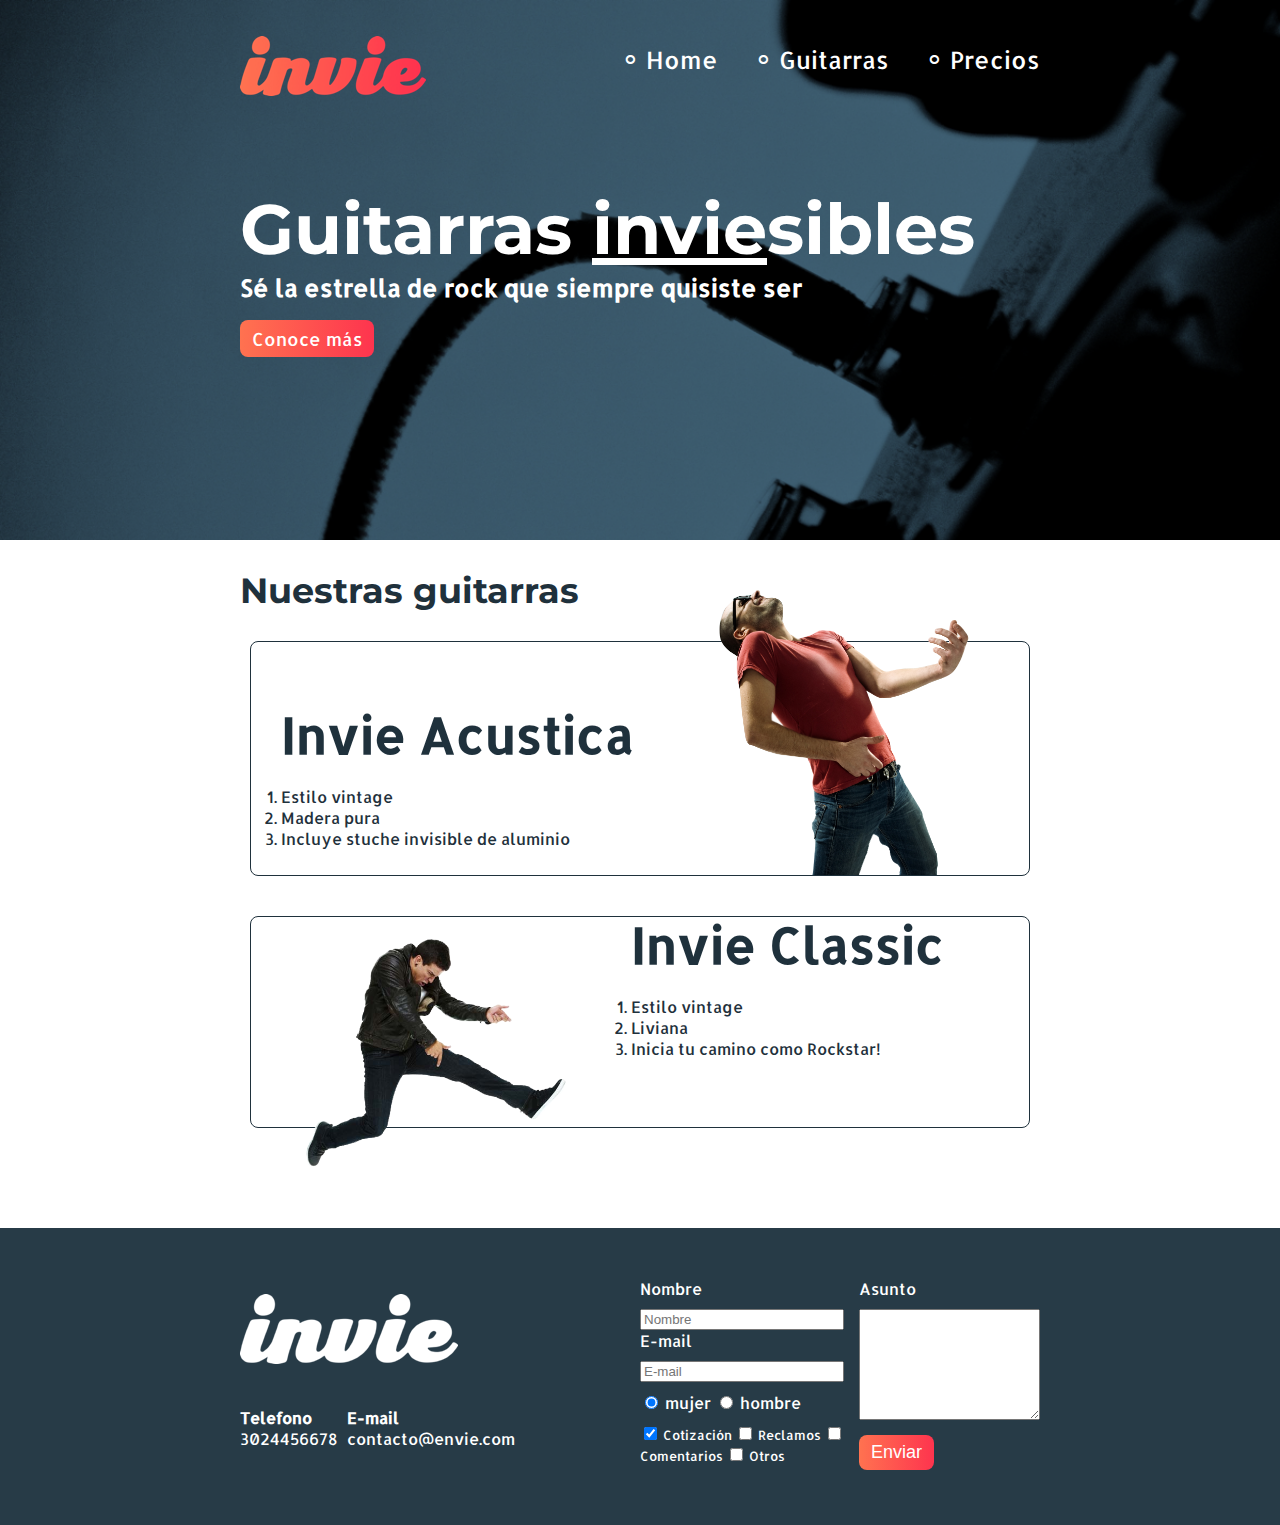
<file: index.html>
<!DOCTYPE html>
<html>
  <head>
    <title>Invie - tus mejores guitarras!!</title>
    <meta charset='utf-8' />
    <link rel='stylesheet' href='css/invie.css' type='text/css' />
    <link href='https://fonts.googleapis.com/css?family=Allerta|Montserrat:400,700' rel='stylesheet' type='text/css'>
  </head>
  <body>
    <section id='portada' class='portada background'> <!-- portada -->
      <header id='header' class='header contenedor'> <!-- header -->
      <figure class='logotipo'>  <!--logotipo -->
        <img src='images/invie.png' width='186' height='60' alt='Invie logotipo' />
      </figure>
      <nav class='menu'>  <!-- menu -->
        <ul>
          <li>
            <a href='index.html'> Home</a>
          </li>
          <li>
            <a href='#guitarras'> Guitarras</a>
          </li>
          <li>
            <a href='precios.html'> Precios</a>
          </li>
        </ul>
      </nav>
    </header>
      <div class='contenedor'>
        <h1 class='titulo'>Guitarras <span>invie</span>sibles</h1>  <!-- titulo -->
        <h3 class='title-a'>Sé la estrella de rock que siempre quisiste ser</h3><!-- resumen -->
        <a class='button' href='#guitarras'>Conoce más</a>  <!-- boton -->
      </div>
    </section>
    <section id='guitarras' class='guitarras contenedor'> <!-- guitarras -->
      <h2>Nuestras guitarras</h2>  <!-- titulo -->
      <article class='guitarra'>  <!-- guitarra 1 -->
        <img  class='right' src='images/invie-acustica.png' alt='Guitarra Invie Acustica' width='350' />
        <div class='contenedor-guitarra-a'>
          <h3 class='title-b'>Invie Acustica</h3>
          <ol>
            <li>Estilo vintage</li>
            <li>Madera pura</li>
            <li>Incluye stuche invisible de aluminio</li>
          </ol>
      </div>
      </article>
      <article class='guitarra b'>  <!-- guitarra 2 -->
        <img class='left' src='images/invie-classic.png' alt='Guitarra Invie Classic' width='350' />
        <div class='contenedor-guitarra-b'>
          <h3 class='title-b'>Invie Classic</h3>
          <ol>
            <li>Estilo vintage</li>
            <li>Liviana</li>
            <li>Inicia tu camino como Rockstar!</li>
          </ol>
        </div>
      </article>
    </section>
    <footer class='footer'>
      <div class='contenedor'>
        <div class='contacto'>
          <img src="images/invie-white.png"
               alt="Logotipo blanco" />
          <a href='tel:+5216622598745'><strong>Telefono</strong> <span>3024456678</span></a>
          <a href="mailto:"><strong>E-mail</strong> <span>contacto@envie.com</span></a>
        </div>
        <form class='formulario'>
          <div class='col1'>
            <label for='nombre'>Nombre</label>
            <input type='text' required placeholder='Nombre' id='nombre' name='nombre' />
            <label for='email'>E-mail</label>
            <input type='email' required placeholder='E-mail' id='email' name='email' />
            <div class='sexo'>
              <label for='mujer'>
                <input type='radio' checked id='mujer' name='sexo' value='mujer'> mujer
              </label>
              <label for='hombre'>
                <input type='radio' id='hombre' name='sexo' value='hombre'> hombre
              </label>
            </div>
            <div class='intereses'>
              <label type='cotizacion'>
                <input type='checkbox' checked id='cotizacion' name='intereses' value='cotizacion'> Cotización
              </label>
              <label type='reclamos'>
                <input type='checkbox' id='reclamos' name='intereses' value='reclamos'> Reclamos
              </label>
              <label type='comentarios'>
                <input type='checkbox' id='comentarios' name='intereses' value='comentarios'> Comentarios
              </label>
              <label type='otros'>
                <input type='checkbox' id='otros' name='intereses' value='otros'> Otros
              </label>
            </div>
          </div>
          <div class='col2'>
            <label for='asunto'>Asunto</label>
            <textarea name='asunto' id='asunto' cols='20' rows='7'></textarea>
            <input type='submit' value='Enviar' class='button'/>
          </div>
        </form>
      </div>
    </footer>
  </body>
</html>
</file>
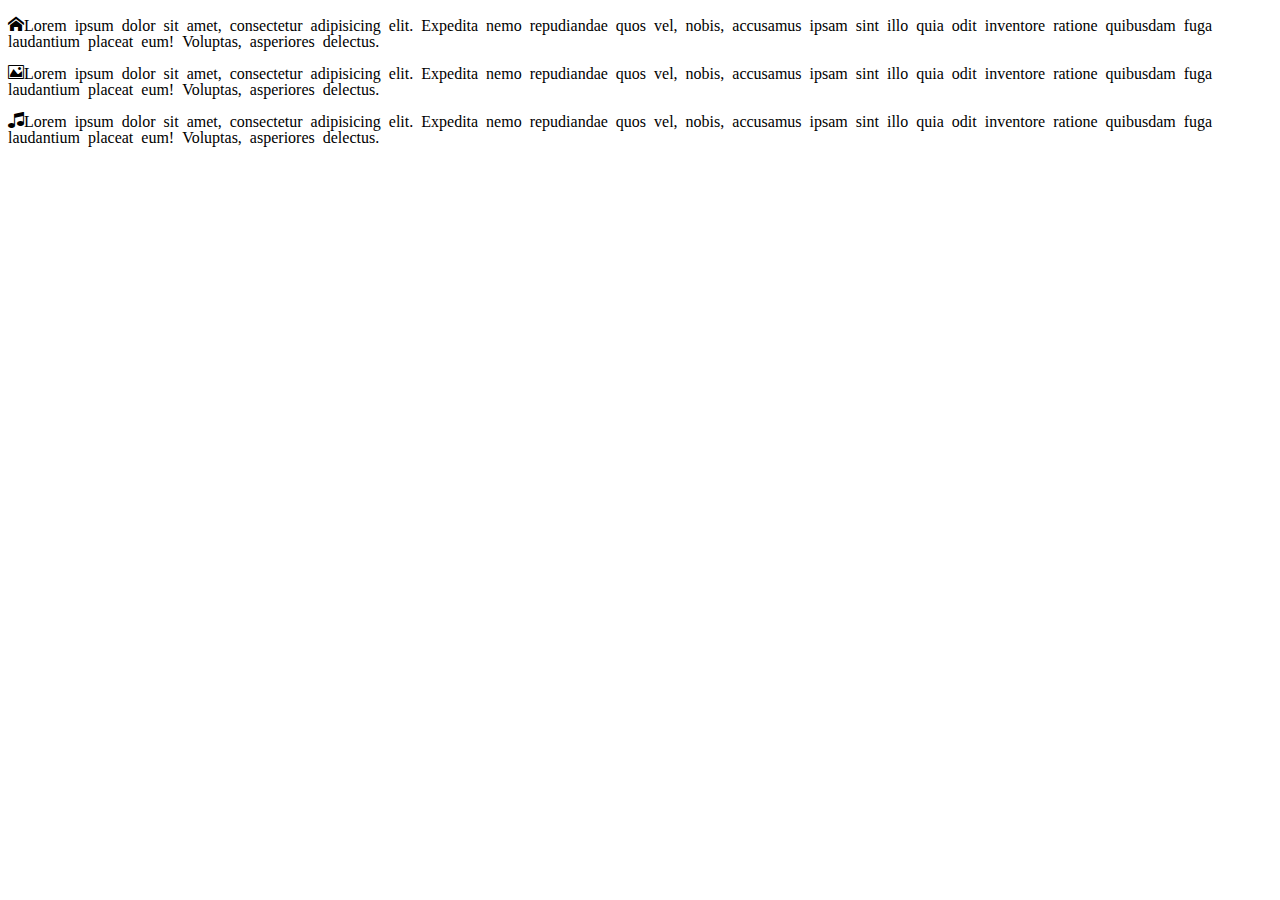
<file: desarrollo-web-online-master/icon-fonts/index.html>
<!DOCTYPE html>
<html lang="en">
<head>
  <meta charset="UTF-8">
  <title>Icon Fonts</title>
  <link rel="stylesheet" href="css/icons.css"/>
</head>
<body>
  <p class="icon-home">Lorem ipsum dolor sit amet, consectetur adipisicing elit. Expedita nemo repudiandae quos vel, nobis, accusamus ipsam sint illo quia odit inventore ratione quibusdam fuga laudantium placeat eum! Voluptas, asperiores delectus.</p>
  <p class="icon-image">Lorem ipsum dolor sit amet, consectetur adipisicing elit. Expedita nemo repudiandae quos vel, nobis, accusamus ipsam sint illo quia odit inventore ratione quibusdam fuga laudantium placeat eum! Voluptas, asperiores delectus.</p>
  <p class="icon-music">Lorem ipsum dolor sit amet, consectetur adipisicing elit. Expedita nemo repudiandae quos vel, nobis, accusamus ipsam sint illo quia odit inventore ratione quibusdam fuga laudantium placeat eum! Voluptas, asperiores delectus.</p>
</body>
</html>
</file>
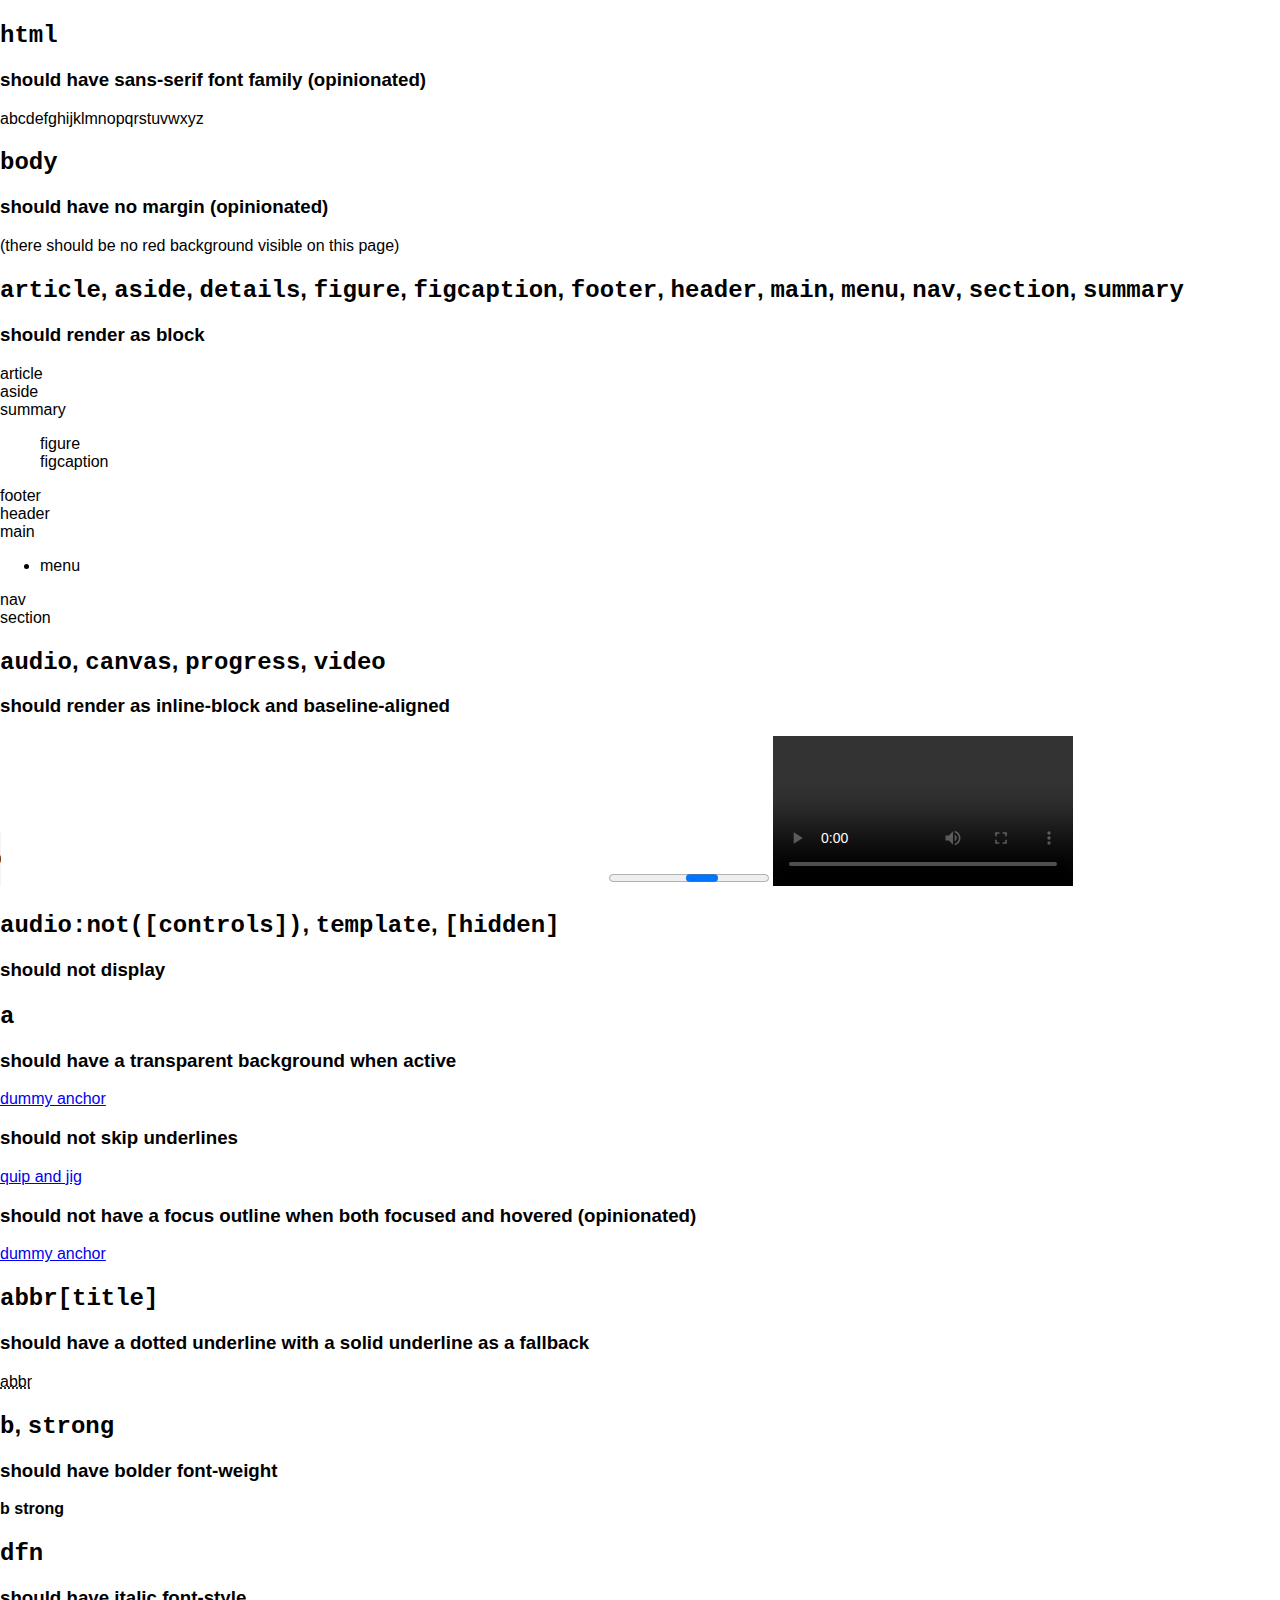
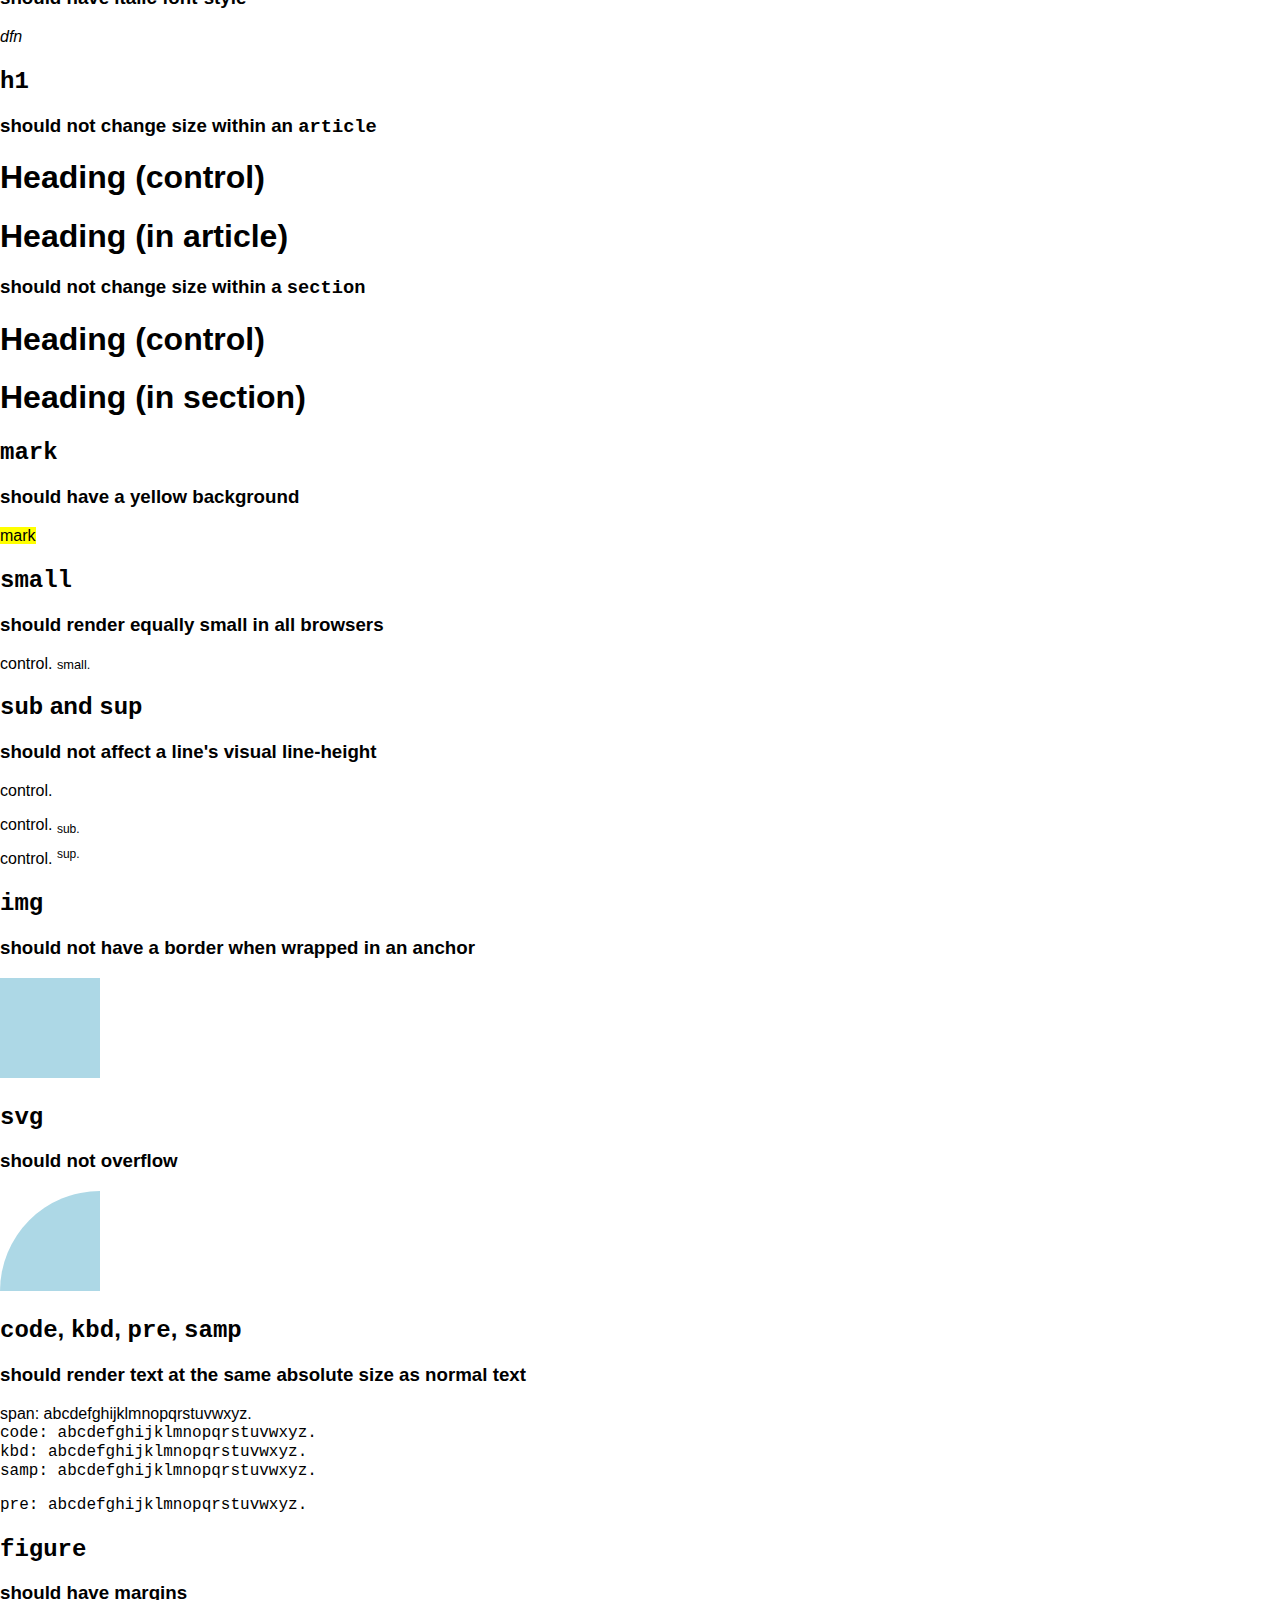
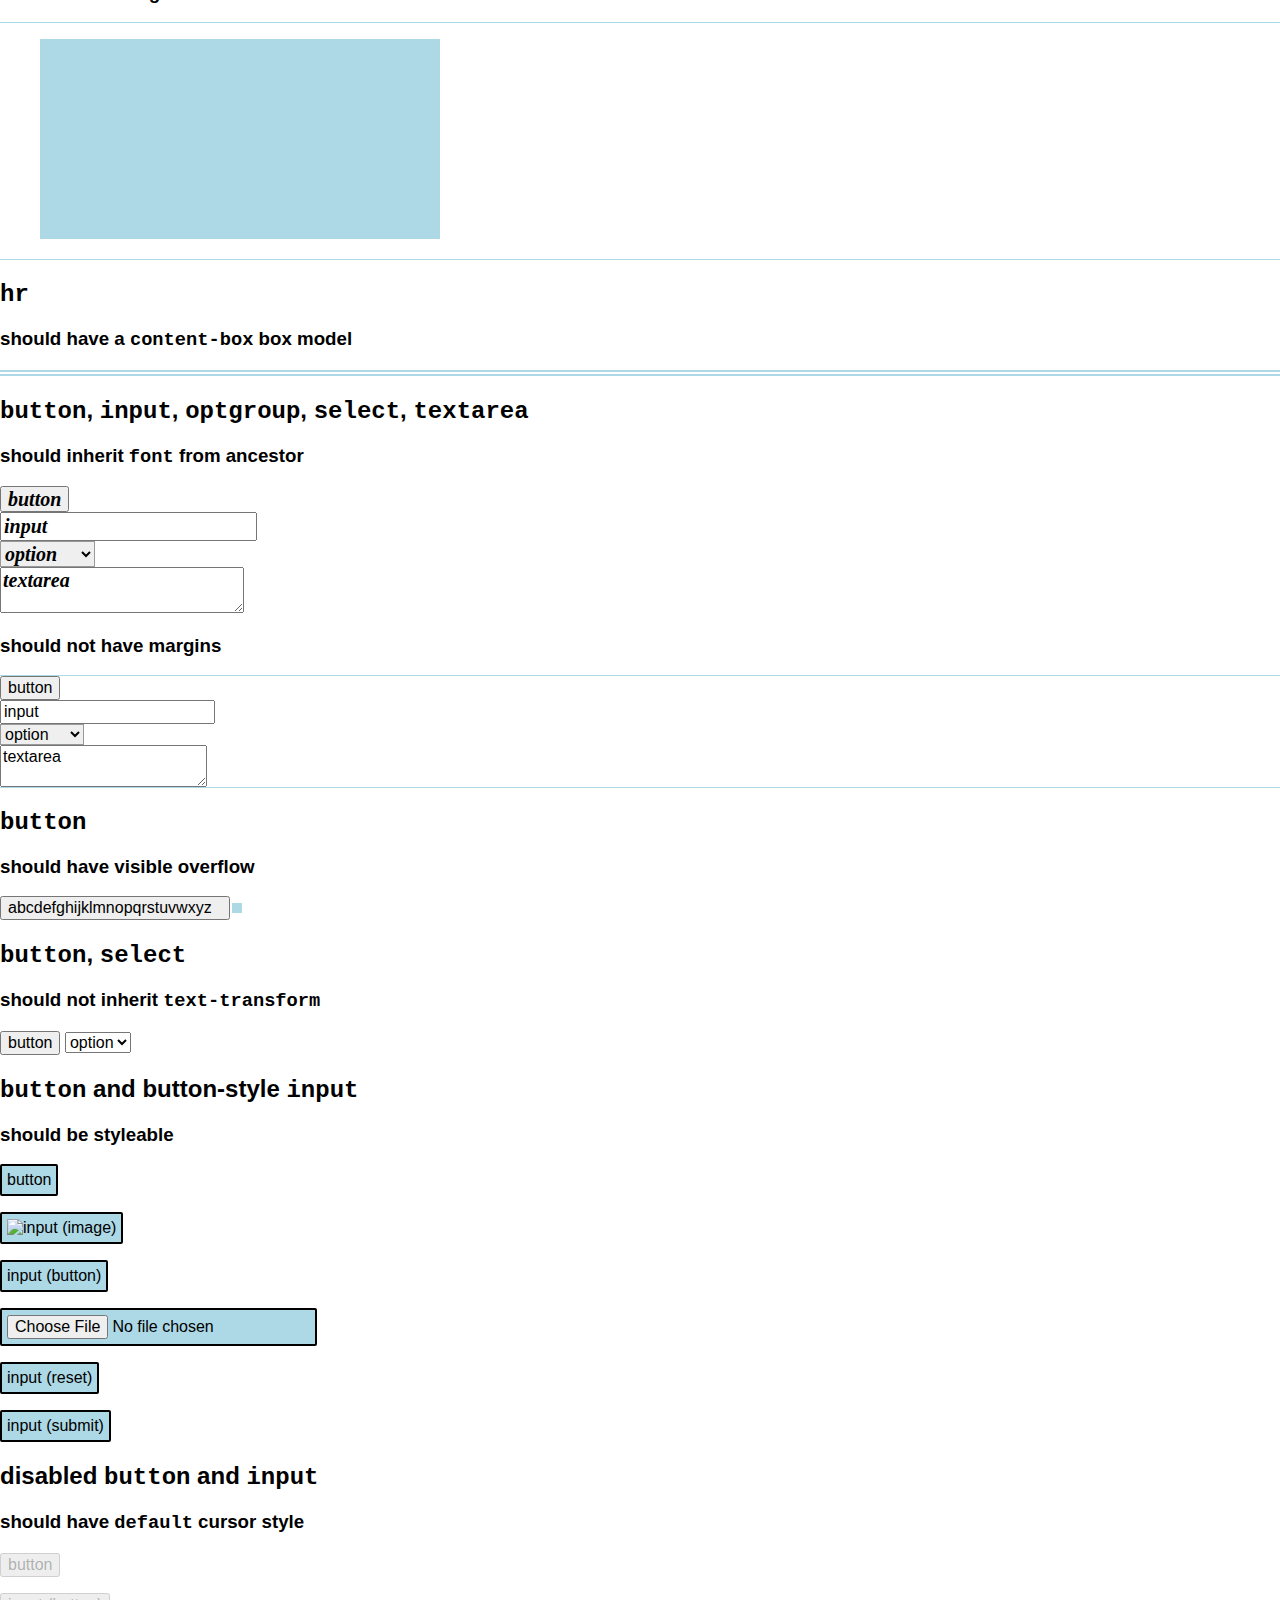
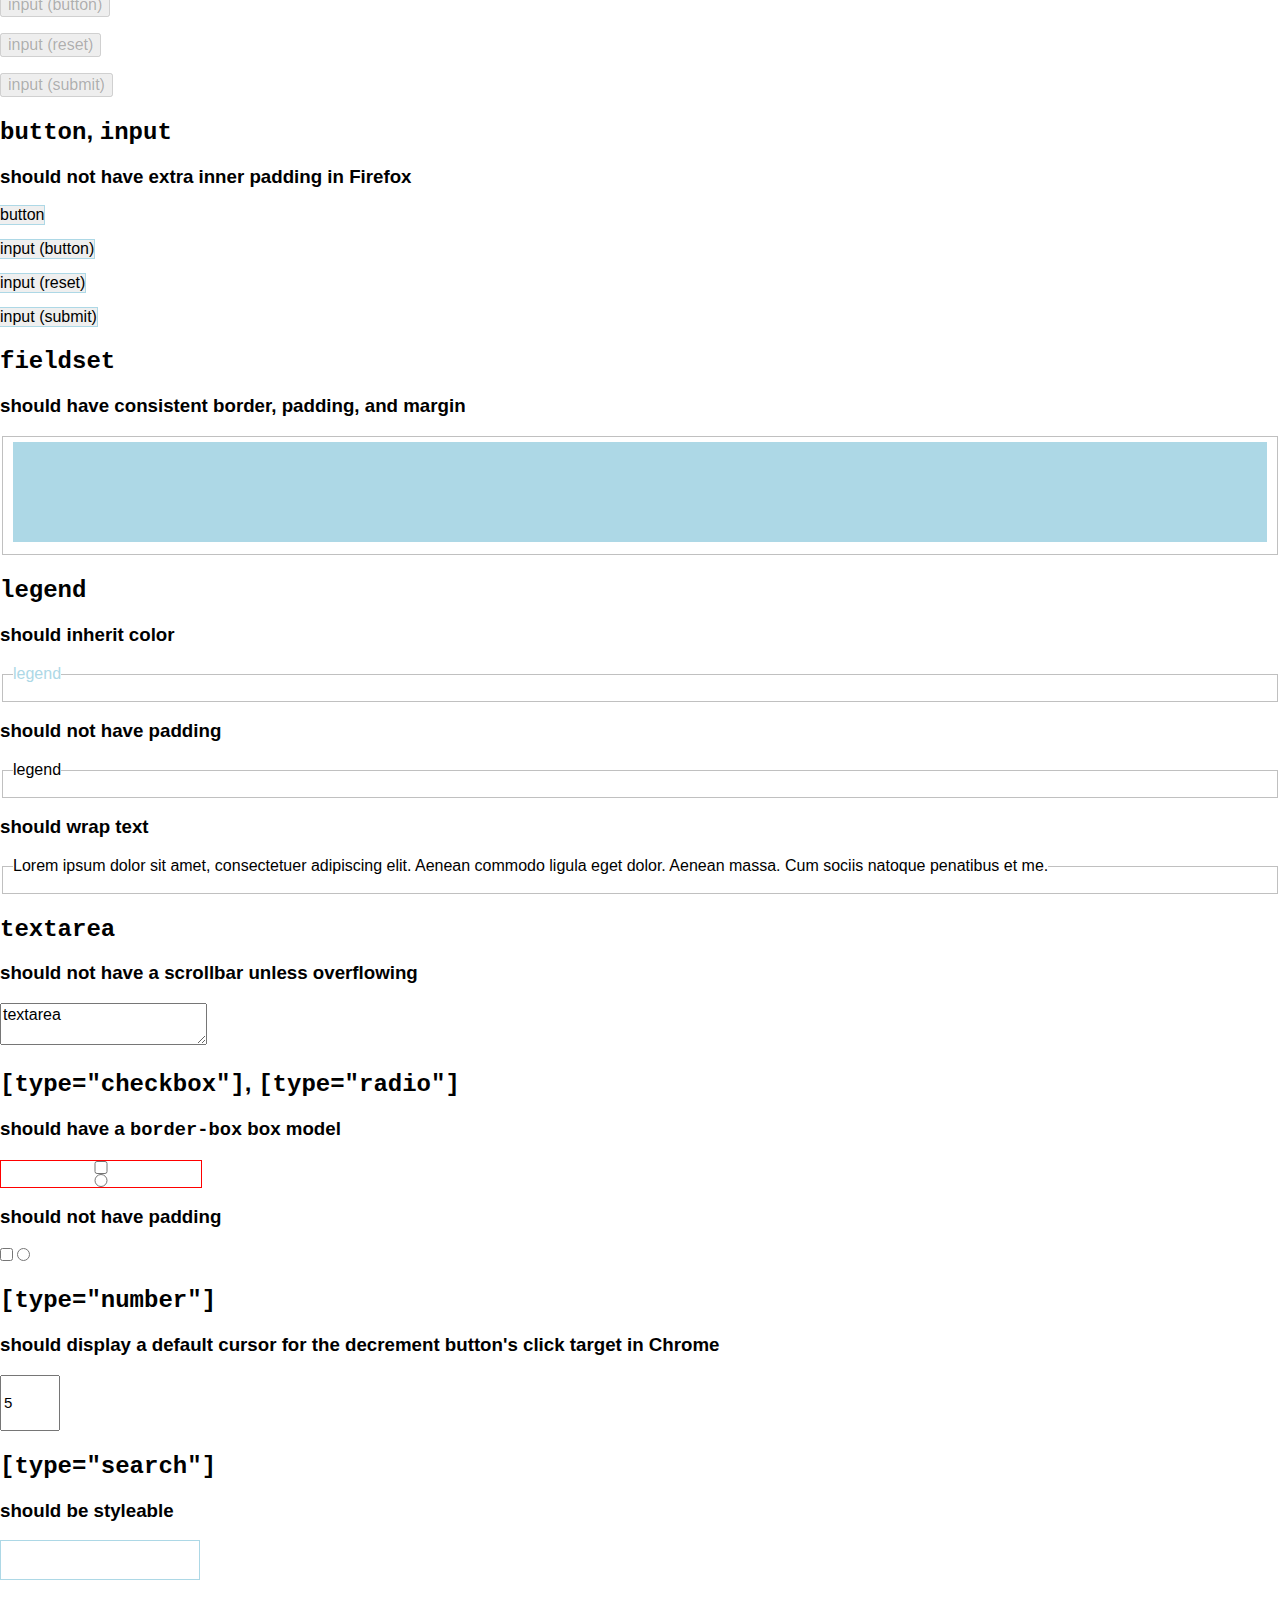
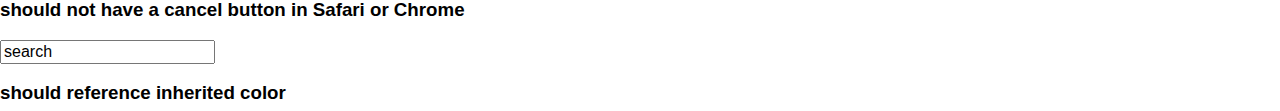
<file: desarrollo-web-online-master/normalize-reset/index.html>
<!DOCTYPE html>
<html lang="en">
<head>
  <meta charset="UTF-8">
  <title>Reset y Normalize</title>
  <link rel="stylesheet" href="css/normalize.css"/>

</head>
<body>
  <div class="Test">


    <h2 class="Test-describe"><code>html</code></h2>
    <h3 class="Test-it">should have sans-serif font family (opinionated)</h3>
    <div class="Test-run">
      abcdefghijklmnopqrstuvwxyz
    </div>

    <h2 class="Test-describe"><code>body</code></h2>
    <h3 class="Test-it">should have no margin (opinionated)</h3>
    <div class="Test-run">
      (there should be no red background visible on this page)
    </div>

    <h2 class="Test-describe">
      <code>article</code>, <code>aside</code>, <code>details</code>,
      <code>figure</code>, <code>figcaption</code>, <code>footer</code>,
      <code>header</code>, <code>main</code>,
      <code>menu</code>, <code>nav</code>, <code>section</code>,
      <code>summary</code>
    </h2>
    <h3 class="Test-it">should render as block</h3>
    <div class="Test-run Test-run--highlightEl">
      <article>article</article>
      <aside>aside</aside>
      <details>
        <summary>summary</summary>
        details
      </details>
      <figure>
        figure
        <figcaption>figcaption</figcaption>
      </figure>
      <footer>footer</footer>
      <header>header</header>
      <main>main</main>
      <menu><li>menu</li></menu>
      <nav>nav</nav>
      <section>section</section>
    </div>

    <h2 class="Test-describe"><code>audio</code>, <code>canvas</code>, <code>progress</code>, <code>video</code></h2>
    <h3 class="Test-it">should render as inline-block and baseline-aligned</h3>
    <div class="Test-run Test-run--highlightEl">
      <audio controls>audio</audio>
      <canvas>canvas</canvas>
      <progress>progress</progress>
      <video controls>video</video>
    </div>

    <h2 class="Test-describe"><code>audio:not([controls])</code>, <code>template</code>, <code>[hidden]</code></h2>
    <h3 class="Test-it">should not display</h3>
    <div class="Test-run Test-run--highlightEl">
      <audio>audio</audio>
      <template>
        <h1>{{title}}</h1>
        <content></content>
      </template>
      <p hidden>This should be hidden</p>
    </div>

    <h2 class="Test-describe"><code>a</code></h2>
    <h3 class="Test-it">should have a transparent background when active</h3>
    <div class="Test-run">
      <a href="#non">dummy anchor</a>
    </div>
    <h3 class="Test-it">should not skip underlines</h3>
    <div class="Test-run">
      <a href="#non">quip and jig</a>
    </div>
    <h3 class="Test-it">should not have a focus outline when both focused and hovered (opinionated)</h3>
    <div class="Test-run">
      <a href="#non">dummy anchor</a>
    </div>

    <h2 class="Test-describe"><code>abbr[title]</code></h2>
    <h3 class="Test-it">should have a dotted underline with a solid underline as a fallback</h3>
    <div class="Test-run">
      <abbr title="abbreviation">abbr</abbr>
    </div>

    <h2 class="Test-describe"><code>b</code>, <code>strong</code></h2>
    <h3 class="Test-it">should have bolder font-weight</h3>
    <div class="Test-run">
      <b>b</b>
      <strong>strong</strong>
    </div>

    <h2 class="Test-describe"><code>dfn</code></h2>
    <h3 class="Test-it">should have italic font-style</h3>
    <div class="Test-run">
      <dfn>dfn</dfn>
    </div>

    <h2 class="Test-describe"><code>h1</code></h2>
    <h3 class="Test-it">should not change size within an <code>article</code></h3>
    <div class="Test-run">
      <h1>Heading (control)</h1>
      <article>
        <h1>Heading (in article)</h1>
      </article>
    </div>
    <h3 class="Test-it">should not change size within a <code>section</code></h3>
    <div class="Test-run">
      <h1>Heading (control)</h1>
      <section>
        <h1>Heading (in section)</h1>
      </section>
    </div>

    <h2 class="Test-describe"><code>mark</code></h2>
    <h3 class="Test-it">should have a yellow background</h3>
    <div class="Test-run">
      <mark>mark</mark>
    </div>

    <h2 class="Test-describe"><code>small</code></h2>
    <h3 class="Test-it">should render equally small in all browsers</h3>
    <div class="Test-run">
      control. <small>small.</small>
    </div>

    <h2 class="Test-describe"><code>sub</code> and <code>sup</code></h2>
    <h3 class="Test-it">should not affect a line's visual line-height</h3>
    <div class="Test-run Test-run--highlightEl">
      <p>control.</p>
      <p>control. <sub>sub.</sub></p>
      <p>control. <sup>sup.</sup></p>
    </div>

    <h2 class="Test-describe"><code>img</code></h2>
    <h3 class="Test-it">should not have a border when wrapped in an anchor</h3>
    <div class="Test-run">
      <a href="#non">
        <!-- scaled-up 1px image -->
        <img style="background-color:#ADD8E6" src="[data-uri]" width="100" height="100">
      </a>
    </div>

    <h2 class="Test-describe"><code>svg</code></h2>
    <h3 class="Test-it">should not overflow</h3>
    <div class="Test-run Test-run--highlightEl">
      <svg width="100px" height="100px">
        <circle cx="100" cy="100" r="100" fill="#ADD8E6" />
      </svg>
    </div>

    <h2 class="Test-describe"><code>code</code>, <code>kbd</code>, <code>pre</code>, <code>samp</code></h2>
    <h3 class="Test-it">should render text at the same absolute size as normal text</h3>
    <div class="Test-run">
      <span>span: abcdefghijklmnopqrstuvwxyz.</span><br>
      <code>code: abcdefghijklmnopqrstuvwxyz.</code><br>
      <kbd>kbd: abcdefghijklmnopqrstuvwxyz.</kbd><br>
      <samp>samp: abcdefghijklmnopqrstuvwxyz.</samp>
      <pre>pre: abcdefghijklmnopqrstuvwxyz.</pre>
    </div>

    <h2 class="Test-describe"><code>figure</code></h2>
    <h3 class="Test-it">should have margins</h3>
    <div class="Test-run" style="outline:1px solid #ADD8E6; overflow:hidden;">
      <figure>
        <img style="background-color:#ADD8E6" src="[data-uri]" width="400" height="200">
      </figure>
    </div>

    <h2 class="Test-describe"><code>hr</code></h2>
    <h3 class="Test-it">should have a <code>content-box</code> box model</h3>
    <div class="Test-run" style="">
      <hr style="height:2px; border:solid #ADD8E6; border-width:2px 0;">
    </div>

    <h2 class="Test-describe"><code>button</code>, <code>input</code>, <code>optgroup</code>, <code>select</code>, <code>textarea</code></h2>
    <h3 class="Test-it">should inherit <code>font</code> from ancestor</h3>
    <div class="Test-run" style="font:bold italic 20px/1 serif;">
      <button>button</button><br>
      <input value="input"><br>
      <select style="border:1px solid #999;">
        <optgroup label="optgroup">
          <option>option</option>
        </optgroup>
        <option>option</option>
      </select><br>
      <textarea>textarea</textarea>
    </div>
    <h3 class="Test-it">should not have margins</h3>
    <div class="Test-run" id="form-collection-margins">
      <style>
        #form-collection-margins {
          outline: 1px solid #ADD8E6;
          overflow: hidden;
        }

        #form-collection-margins button,
        #form-collection-margins input,
        #form-collection-margins select,
        #form-collection-margins textarea {
          display: block;
        }
      </style>
      <button>button</button>
      <input value="input">
      <select style="border:1px solid #999;">
        <optgroup label="optgroup">
          <option>option</option>
        </optgroup>
        <option>option</option>
      </select>
      <textarea>textarea</textarea>
    </div>

    <h2 class="Test-describe"><code>button</code></h2>
    <h3 class="Test-it">should have visible overflow</h3>
    <div class="Test-run" id="button-overflow">
      <style>
        #button-overflow button:after {
          content: "";
          background: #ADD8E6;
          display: inline-block;
          height: 10px;
          position:relative;
          right: -20px;
          width: 10px;
        }
      </style>
      <button>abcdefghijklmnopqrstuvwxyz</button>
    </div>

    <h2 class="Test-describe"><code>button</code>, <code>select</code></h2>
    <h3 class="Test-it">should not inherit <code>text-transform</code></h3>
    <div class="Test-run" style="text-transform:uppercase">
      <button>button</button>
      <select><option>option</option></select>
    </div>

    <h2 class="Test-describe"><code>button</code> and button-style <code>input</code></h2>
    <h3 class="Test-it">should be styleable</h3>
    <div class="Test-run" id="button-like-style">
      <style>
        #button-like-style button,
        #button-like-style input {
          background: #ADD8E6;
          border: 2px solid black;
          border-radius: 2px;
          padding: 5px;
        }
      </style>
      <p><button>button</button></p>
      <p><input type="image" src="//placehold.it/90x24" alt="input (image)"></p>
      <p><input type="button" value="input (button)"></p>
      <p><input type="file" value="input (file)"></p>
      <p><input type="reset" value="input (reset)"></p>
      <p><input type="submit" value="input (submit)"></p>
    </div>

    <h2 class="Test-describe">disabled <code>button</code> and <code>input</code></h2>
    <h3 class="Test-it">should have <code>default</code> cursor style</h3>
    <div class="Test-run">
      <p><button disabled>button</button></p>
      <p><input disabled type="button" value="input (button)"></p>
      <p><input disabled type="reset" value="input (reset)"></p>
      <p><input disabled type="submit" value="input (submit)"></p>
    </div>

    <h2 class="Test-describe"><code>button</code>, <code>input</code></h2>
    <h3 class="Test-it">should not have extra inner padding in Firefox</h3>
    <div class="Test-run" id="button-input-padding">
      <style>
        #button-input-padding button,
        #button-input-padding input {
          border: 0;
          padding: 0;
          outline: 1px solid #ADD8E6;
        }
      </style>
      <p><button>button</button></p>
      <p><input type="button" value="input (button)"></p>
      <p><input type="reset" value="input (reset)"></p>
      <p><input type="submit" value="input (submit)"></p>
    </div>

    <h2 class="Test-describe"><code>fieldset</code></h2>
    <h3 class="Test-it">should have consistent border, padding, and margin</h3>
    <div class="Test-run">
      <fieldset>
        <div style="width:100%; height:100px; background:#ADD8E6;"></div>
      </fieldset>
    </div>

    <h2 class="Test-describe"><code>legend</code></h2>
    <h3 class="Test-it">should inherit color</h3>
    <div class="Test-run" style="color:#ADD8E6;">
      <fieldset>
        <legend>legend</legend>
      </fieldset>
    </div>
    <h3 class="Test-it">should not have padding</h3>
    <div class="Test-run">
      <fieldset>
        <legend>legend</legend>
      </fieldset>
    </div>
    <h3 class="Test-it">should wrap text</h3>
    <div class="Test-run">
      <fieldset>
        <legend>Lorem ipsum dolor sit amet, consectetuer adipiscing elit. Aenean commodo ligula eget dolor. Aenean massa. Cum sociis natoque penatibus et me.</legend>
      </fieldset>
    </div>

    <h2 class="Test-describe"><code>textarea</code></h2>
    <h3 class="Test-it">should not have a scrollbar unless overflowing</h3>
    <div class="Test-run">
      <textarea>textarea</textarea>
    </div>

    <h2 class="Test-describe"><code>[type="checkbox"]</code>, <code>[type="radio"]</code></h2>
    <h3 class="Test-it">should have a <code>border-box</code> box model</h3>
    <div class="Test-run Test-run--highlightEl" id="radio-box-model">
      <style>
        #radio-box-model {
          width: 200px;
          border: 1px solid red;
        }

        #radio-box-model input {
          width: 100%;
          border: 5px solid #ADD8E6;
          display: block;
          position: relative;
        }
      </style>
      <input type="checkbox">
      <input type="radio" name="rad">
    </div>
    <h3 class="Test-it">should not have padding</h3>
    <div class="Test-run Test-run--highlightEl">
      <input type="checkbox">
      <input type="radio" name="rad">
    </div>

    <h2 class="Test-describe"><code>[type="number"]</code></h2>
    <h3 class="Test-it">should display a default cursor for the decrement button's click target in Chrome</h3>
    <div class="Test-run">
      <input style="height:50px; font-size:15px;" type="number" id="in" min="0" max="10" value="5">
    </div>

    <h2 class="Test-describe"><code>[type="search"]</code></h2>
    <h3 class="Test-it">should be styleable</h3>
    <div class="Test-run">
      <input type="search" style="border:1px solid #ADD8E6; padding:10px; width:200px;">
    </div>
    <h3 class="Test-it">should not have a cancel button in Safari or Chrome</h3>
    <div class="Test-run">
      <input type="search" value="search">
    </div>
    <h3 class="Test-it">should reference inherited color</h3>
    <div class="Test-run">
      <input type="text" placeholder="Text goes here" style="background-color: black; color: orange;">
    </div>

  </div>
</body>
</html>
</file>
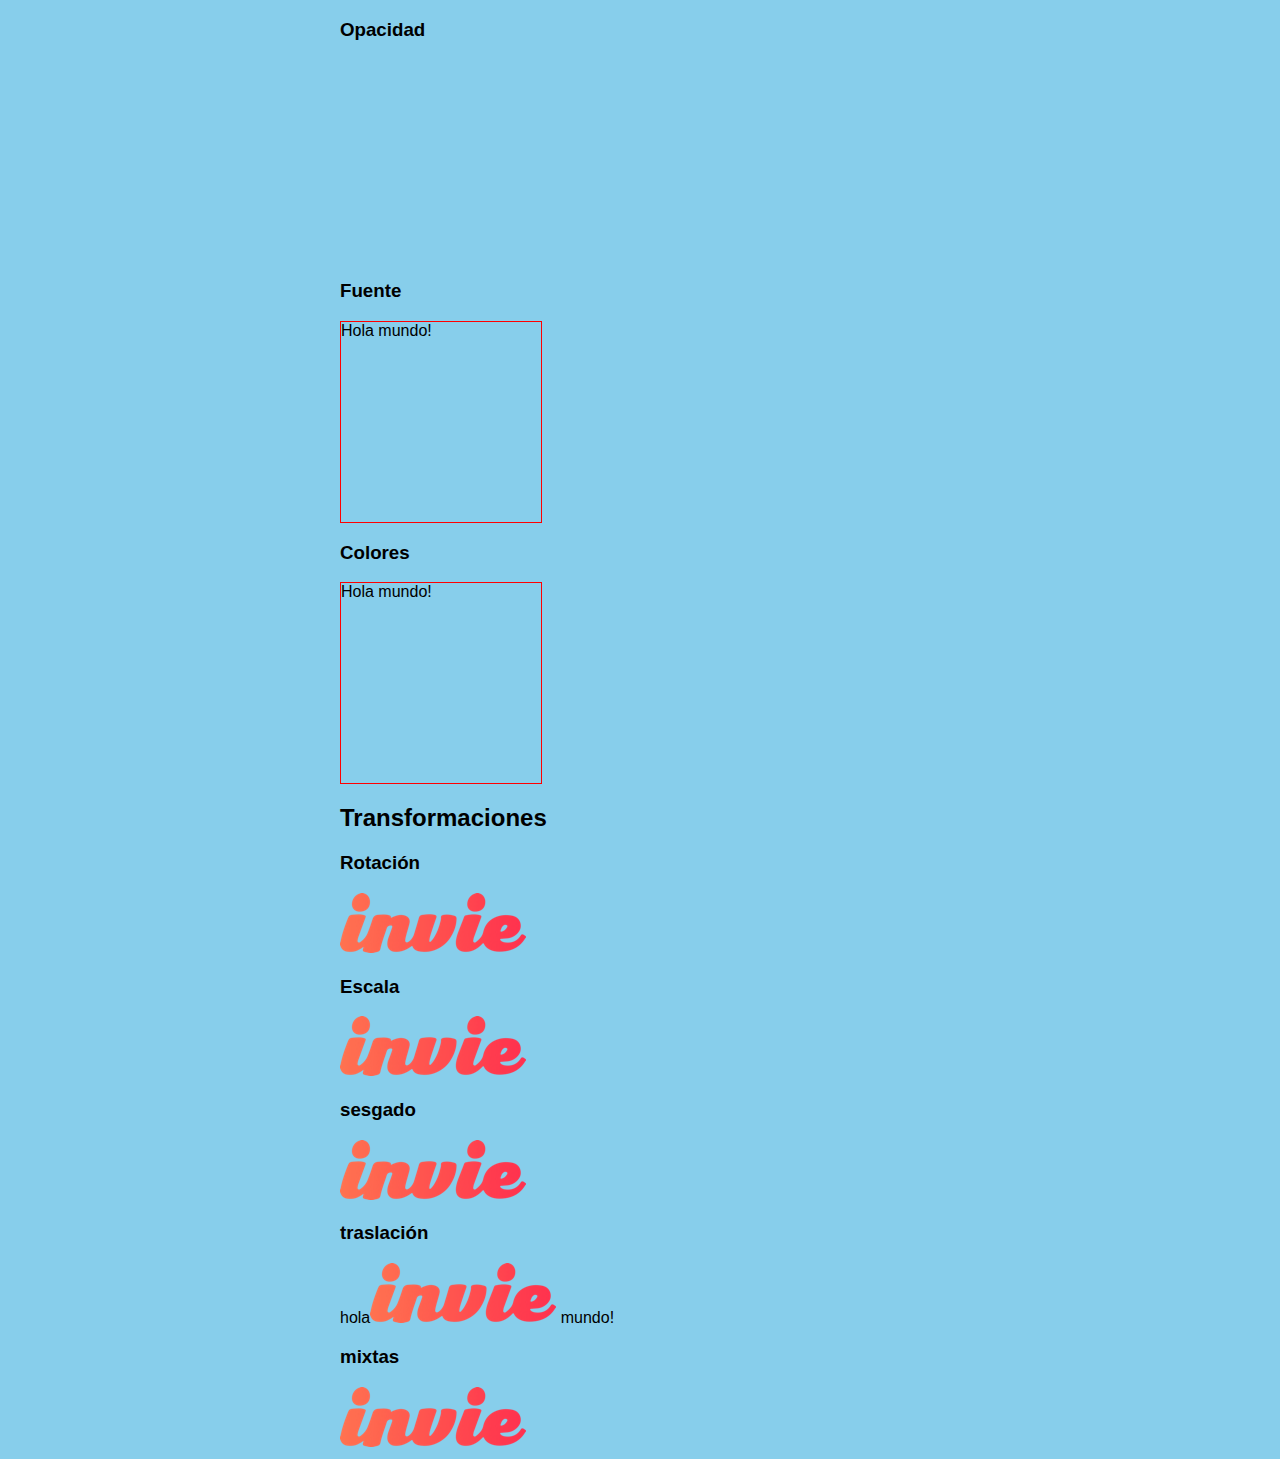
<file: desarrollo-web-online-master/transiciones-transformaciones/index.html>
<!DOCTYPE html>
<html lang="en">
<head>
  <meta charset="UTF-8">
  <title>Transiciones</title>
  <link rel="stylesheet" href="css/transitions.css"/>
</head>
<body>
  <div class="contenedor">
    <h3>Opacidad</h3>
    <div class="transicion caja opacity">Hola mundo!</div>

    <h3>Fuente</h3>
    <div class="transicion caja fuente">Hola mundo!</div>

    <h3>Colores</h3>
    <div class="transicion caja colores">Hola mundo!</div>

    <h2>Transformaciones</h2>

    <h3>Rotación</h3>
    <img class="transicion rotacion" src="images/invie.png" width="186" height="60"/>

    <h3>Escala</h3>
    <img class="transicion escala" src="images/invie.png" width="186" height="60"/>

    <h3>sesgado</h3>
    <img class="transicion sesgado" src="images/invie.png" width="186" height="60"/>
    <h3>traslación</h3>

    <span>hola</span><img class="transicion traslacion" src="images/invie.png" width="186" height="60"/> <span>mundo!</span>
    <h3>mixtas</h3>
    <img class="transicion mixtas" src="images/invie.png" width="186" height="60"/>
  </div>
</body>
</html>
</file>
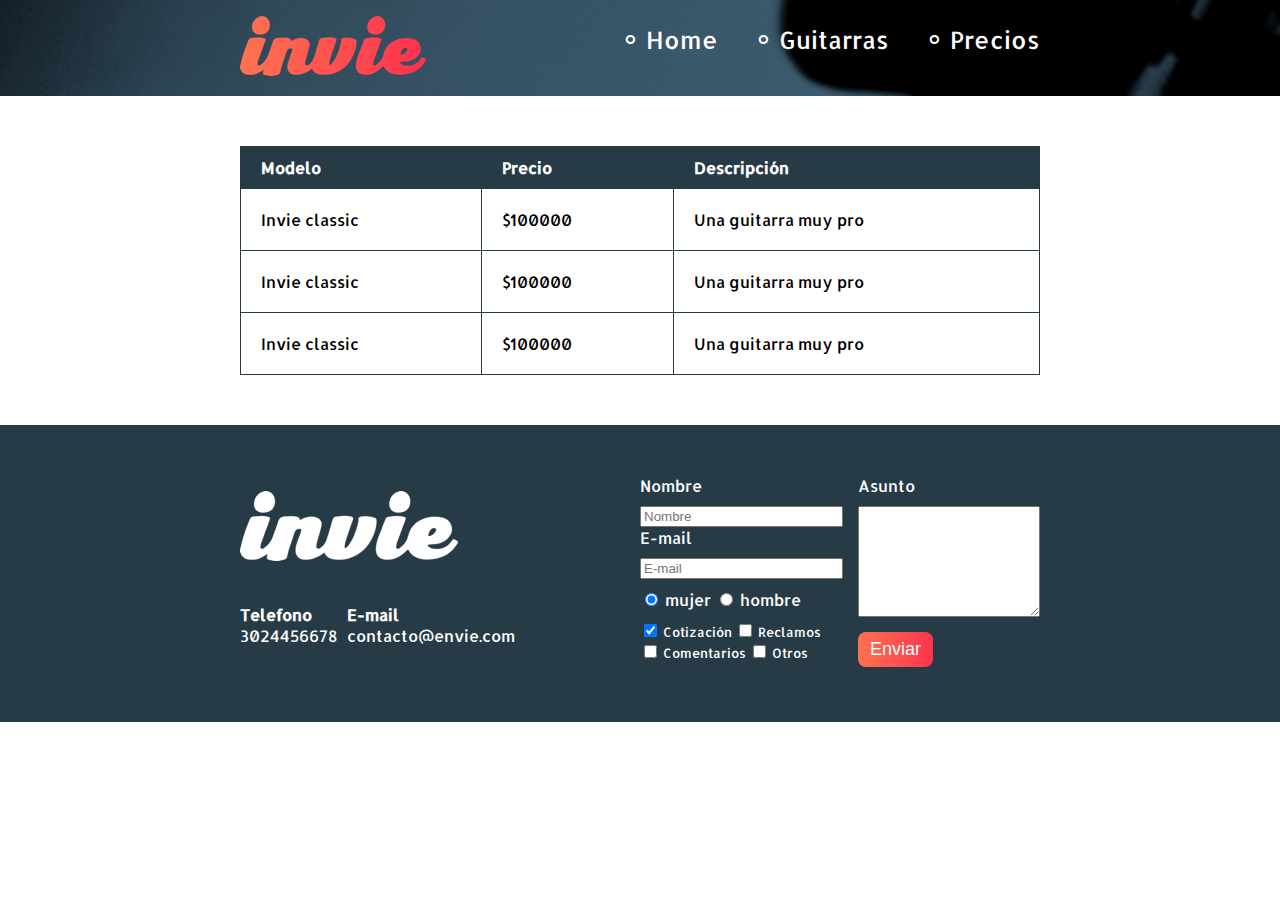
<file: precios.html>
<!DOCTYPE html>
<html>
  <head>
    <title>Precio de tus mejores guitarras!!</title>
    <meta charset='utf-8' />
    <link rel='stylesheet' href='css/invie.css' type='text/css' />
    <link href='https://fonts.googleapis.com/css?family=Allerta|Montserrat:400,700' rel='stylesheet' type='text/css'>
  </head>
  <body>
    <header id='header' class='header background'> <!-- header -->
      <div class='contenedor'>
        <figure class='logotipo'>  <!--logotipo -->
          <img src='images/invie.png' width='186' height='60' alt='Invie logotipo' />
        </figure>
        <nav class='menu'>  <!-- menu -->
          <ul>
            <li>
              <a href='index.html'>Home</a>
            </li>
            <li>
              <a href='index.html#guitarras'>Guitarras</a>
            </li>
            <li>
              <a href='precios.html'>Precios</a>
            </li>
          </ul>
        </nav>
      </div>
    </header>
    <section class='tabla'>
      <div class='contenedor'>
        <table>
        <thead>
          <tr>
            <th>Modelo</th>
            <th>Precio</th>
            <th>Descripción</th>
          </tr>
        </thead>
        <tbody>
          <tr>
            <td>Invie classic</td>
            <td>$100000</td>
            <td>Una guitarra muy pro</td>
          </tr>
          <tr>
            <td>Invie classic</td>
            <td>$100000</td>
            <td>Una guitarra muy pro</td>
          </tr>
          <tr>
            <td>Invie classic</td>
            <td>$100000</td>
            <td>Una guitarra muy pro</td>
          </tr>
        </tbody>
      </table>
    </div>
    </section>
    <footer class='footer'>
      <div class='contenedor'>
        <div class='contacto'>
          <img src="images/invie-white.png"
               alt="Logotipo blanco" />
          <a href='tel:+5216622598745'><strong>Telefono</strong> <span>3024456678</span></a>
          <a href="mailto:"><strong>E-mail</strong> <span>contacto@envie.com</span></a>
        </div>
        <form class='formulario'>
          <div class='col1'>
            <label for='nombre'>Nombre</label>
            <input type='text' required placeholder='Nombre' id='nombre' name='nombre' />
            <label for='email'>E-mail</label>
            <input type='email' required placeholder='E-mail' id='email' name='email' />
            <div class='sexo'>
              <label for='mujer'>
                <input type='radio' checked id='mujer' name='sexo' value='mujer'> mujer
              </label>
              <label for='hombre'>
                <input type='radio' id='hombre' name='sexo' value='hombre'> hombre
              </label>
            </div>
            <div class='intereses'>
              <label type='cotizacion'>
                <input type='checkbox' checked id='cotizacion' name='intereses' value='cotizacion'> Cotización
              </label>
              <label type='reclamos'>
                <input type='checkbox' id='reclamos' name='intereses' value='reclamos'> Reclamos
              </label>
              <label type='comentarios'>
                <input type='checkbox' id='comentarios' name='intereses' value='comentarios'> Comentarios
              </label>
              <label type='otros'>
                <input type='checkbox' id='otros' name='intereses' value='otros'> Otros
              </label>
            </div>
          </div>
          <div class='col2'>
            <label for='asunto'>Asunto</label>
            <textarea name='asunto' id='asunto' cols='20' rows='7'></textarea>
            <input type='submit' value='Enviar' class='button'/>
          </div>
        </form>
      </div>
    </footer>
  </body>
</html>
</file>
<file: css/invie.css>
/*
font-family:

*/

* {
  /*
  width: tamaño;
  height: tamaño;

  padding-top: 10px;
  padding-left: 15px;
  padding-right: 13px;
  padding-bottom: 5px;
  o el resumen de padding abajo.

  padding: 10px 13px 5px 15px;

  margin-top: 10px;
  margin-left: 15px;
  margin-right: 13px;
  margin-bottom: 5px;

  margin: 10px 13px 5px 15px;

  padding: 10px;
  margin: 10px;
  border: 2px solid red;
  */

}

body {
  font-family: 'Allerta', sans-serif;
  margin: 0;
}

table {
  width: 100%;
}

th {
  background: #273b47;
  color: white;
}

th {
  padding: 10px 20px;
  text-align: left;
}

td {
  padding: 20px;
}

input, textarea {
  outline: 0;
}

input:focus, textarea:focus {
  background: lightgray;
}

table, td, th {
  border: 1px solid #273b47;
  border-collapse: collapse;
}

.contenedor {
  width: 800px;
  margin: auto;
  position: relative;
}

.background {
  background-image: url('../images/background.png');
  background-size: cover;
}

.button {
  border-radius: 8px;
  border: none;
  color:white;
  cursor: pointer;
  text-decoration: none;
  padding: 7px 12px;
  font-size: 18px;
  background: #fd324e;
  background: linear-gradient(to left, #fe344e, #ff7250);
  /* Permalink - use to edit and share this gradient: http://colorzilla.com/gradient-editor/#f3c5bd+0,e86c57+50,ea2803+51,ff6600+75,c72200+100;Red+Gloss
  background: #f3c5bd; /* Old browsers
  background: -moz-linear-gradient(top, #f3c5bd 0%, #e86c57 50%, #ea2803 51%, #ff6600 75%, #c72200 100%);
  background: -webkit-linear-gradient(top, #f3c5bd 0%,#e86c57 50%,#ea2803 51%,#ff6600 75%,#c72200 100%);
  background: linear-gradient(to bottom, #f3c5bd 0%,#e86c57 50%,#ea2803 51%,#ff6600 75%,#c72200 100%);
  filter: progid:DXImageTransform.Microsoft.gradient( startColorstr='#f3c5bd', endColorstr='#c72200',GradientType=0 ); */
}

.titulo {
  font-size: 70px;
  font-family: 'Montserrat', sans-serif;
  margin-bottom: 0;
  margin-top: 70px;
}

.titulo span {
  text-decoration: underline;
}

.title-a {
  font-size: 24px;
  margin-top: 0;
}

.title-b {
  font-size: 50px;
  margin-bottom:20px;
}

.guitarras {
  color: #1F313C;
  margin-bottom: 100px;
}

.guitarras h2 {
  font-size: 35px;
  font-family: 'Montserrat', sans-serif;
}

.portada {
  color: white;
  padding: 20px;
  height: 500px;
}

.portada button {
  margin-bottom: 70px;
}

.menu {
  font-size: 24px;
  display: inline-block;
  position: absolute;
  right: 0;
}

.menu li {
  display: inline-block;
  margin-left: 30px;
}

.menu li:before {
  content: '∘';
  font-size: 30px;
  line-height: 20px;
  color: white;
}

.menu a {
  color: white;
  text-decoration: none;

}

.logotipo {
  display: inline-block;
  margin-left: 0;
}

.guitarra {
  padding: 10px;
  margin: 10px 10px 40px 10px;
/*  overflow: hidden; */
  border: 1px solid #1F313C;
  border-radius: 8px;
}

.guitarra ol {
  padding: 0;
}

.guitarra.b {
  height: 190px;
}

.right {
  float: right;
  position: relative;
  top: -127px;
}

.left {
  float: left;
  position: relative;
}

.contenedor-guitarra-b {
  margin-left: 370px;
  position:relative;
  bottom: 90px;
}

.contenedor-guitarra-a {
  padding-left: 20px;
}

.header {
  position: relative;
}

.footer {
  background: #273b47;
  padding: 50px 10px;
}

.contacto {
  display: flex;
  width: 300px;
  flex-wrap: wrap;
  align-items: center;
}

.contacto img {
  display: block;
}

.contacto strong {
  display: block;
}

.contacto a {
  color: white;
  text-decoration: none;
  margin: 10px 10px 10px 0;
}

.footer .contenedor {
  display: flex;
  justify-content: space-between;
}

.formulario {
  display: flex;
  width: 400px;
  color: white;
}

.col1, .col2 {
  display: flex;
  flex-direction: column;
}

.col1 {
  margin-right: 15px;
}

.col2 {
  align-items: flex-start;
}

.col2 .button {
  margin-top: 15px;
}

.intereses label {
  font-size: 13px;
}

.formulario label, .sexo, .intereses {
  margin-bottom: 10px;
}

.sexo {
  margin-top: 10px;
}
.tabla {
  margin: 50px 0;
}
</file>
<file: desarrollo-web-online-master/icon-fonts/css/icons.css>
@font-face {
    font-family: 'icomoon';
    src:    url('../fonts/icomoon.eot?ft68yo');
    src:    url('../fonts/icomoon.eot?ft68yo#iefix') format('embedded-opentype'),
        url('../fonts/icomoon.ttf?ft68yo') format('truetype'),
        url('../fonts/icomoon.woff?ft68yo') format('woff'),
        url('../fonts/icomoon.svg?ft68yo#icomoon') format('svg');
    font-weight: normal;
    font-style: normal;
}

[class^="icon-"], [class*=" icon-"] {
    /* use !important to prevent issues with browser extensions that change fonts */
    font-family: 'icomoon' !important;
    speak: none;
    font-style: normal;
    font-weight: normal;
    font-variant: normal;
    text-transform: none;
    line-height: 1;

    /* Better Font Rendering =========== */
    -webkit-font-smoothing: antialiased;
    -moz-osx-font-smoothing: grayscale;
}

.icon-home:before {
    content: "\e900";
}
.icon-image:before {
    content: "\e901";
}
.icon-music:before {
    content: "\e902";
}
</file>
<file: desarrollo-web-online-master/transiciones-transformaciones/css/transitions.css>
/*background-color
background-position
background-size
border-color
border-width
color
border-radius
font-size
font-weight
height width
left right bottom top
padding
opacity
*/
body {
  background: skyblue;
}
.contenedor {
  margin: 0 auto;
  width: 600px;
  font-family: sans-serif;
}

.transicion {
  transition: .3s;
  /*transition: .3s opacity ease;*/
/*  transition-duration: .3s;
  transition-property: opacity;
  transition-timing-function: ease;*/
}

.caja {
  width: 200px;
  height: 200px;
  border: 1px solid red;
}

.opacity {
  opacity: 0;
}

.opacity:hover {
  opacity: 1;
}

.fuente:hover {
  font-size: 20px;
  font-weight: 600;
}

.colores:hover {
  color: red;
  background: yellow;
}

.rotacion:hover {
  transform: rotate(360deg);
}

.escala:hover {
  transform: scale(2);
}

.sesgado:hover {
  transform: skew(45deg);
}
body {
  perspective: 1000px;
}
.traslacion:hover {
  transform: translateZ(50px);
}

.mixtas:hover {
  transform: rotate(45deg) scale(2) skew(45deg) translateX(50px);
}
</file>
